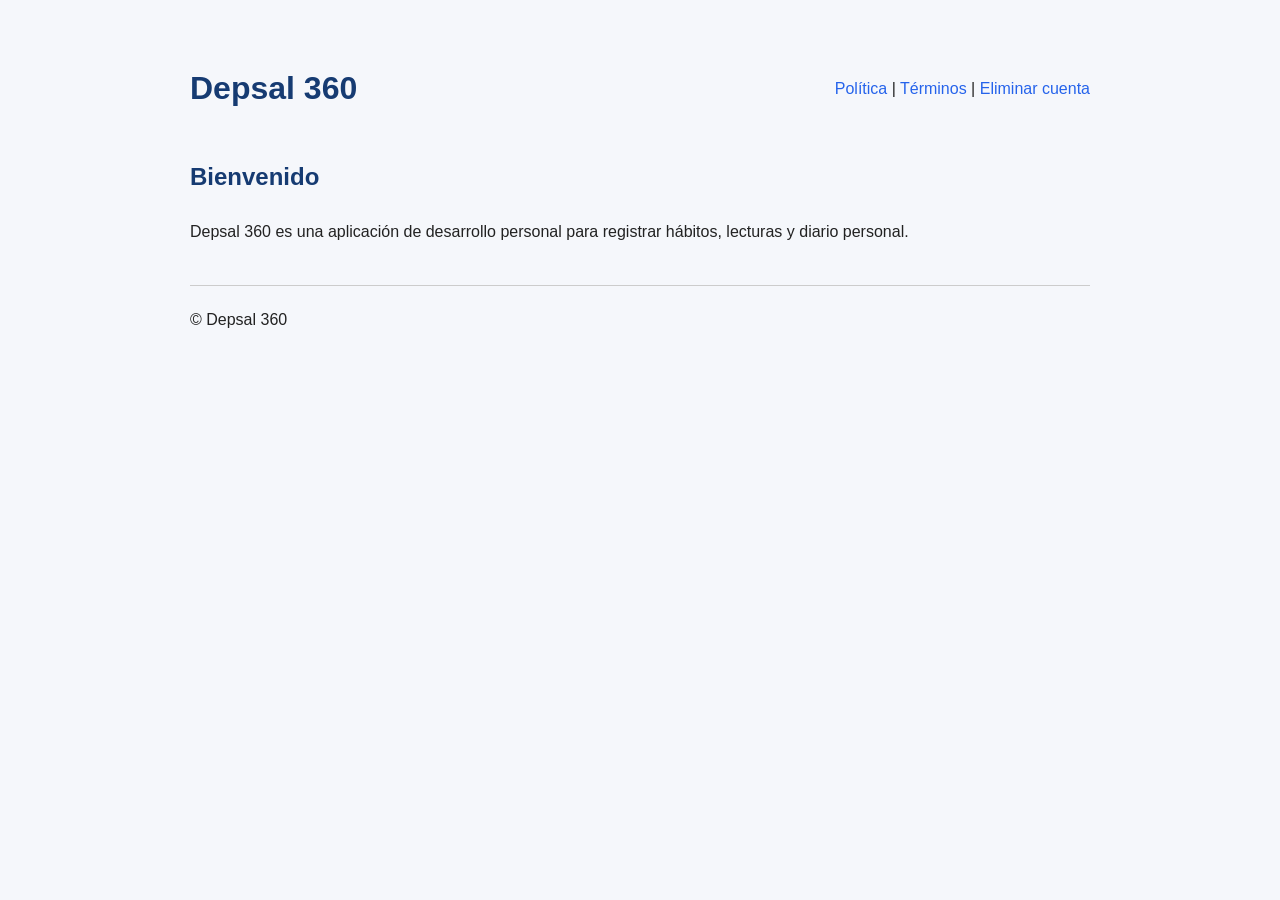
<file: index.html>
<!DOCTYPE html><html lang="es"><head><meta charset="UTF-8"><meta name="viewport" content="width=device-width,initial-scale=1"><title>Depsal 360</title><link rel="stylesheet" href="css/style.css"></head><body><header><h1>Depsal 360</h1><nav><a href="privacy.html">Política</a> | <a href="terms.html">Términos</a> | <a href="delete-account.html">Eliminar cuenta</a></nav></header><main><h2>Bienvenido</h2><p>Depsal 360 es una aplicación de desarrollo personal para registrar hábitos, lecturas y diario personal.</p></main><footer>© Depsal 360</footer></body></html>
</file>
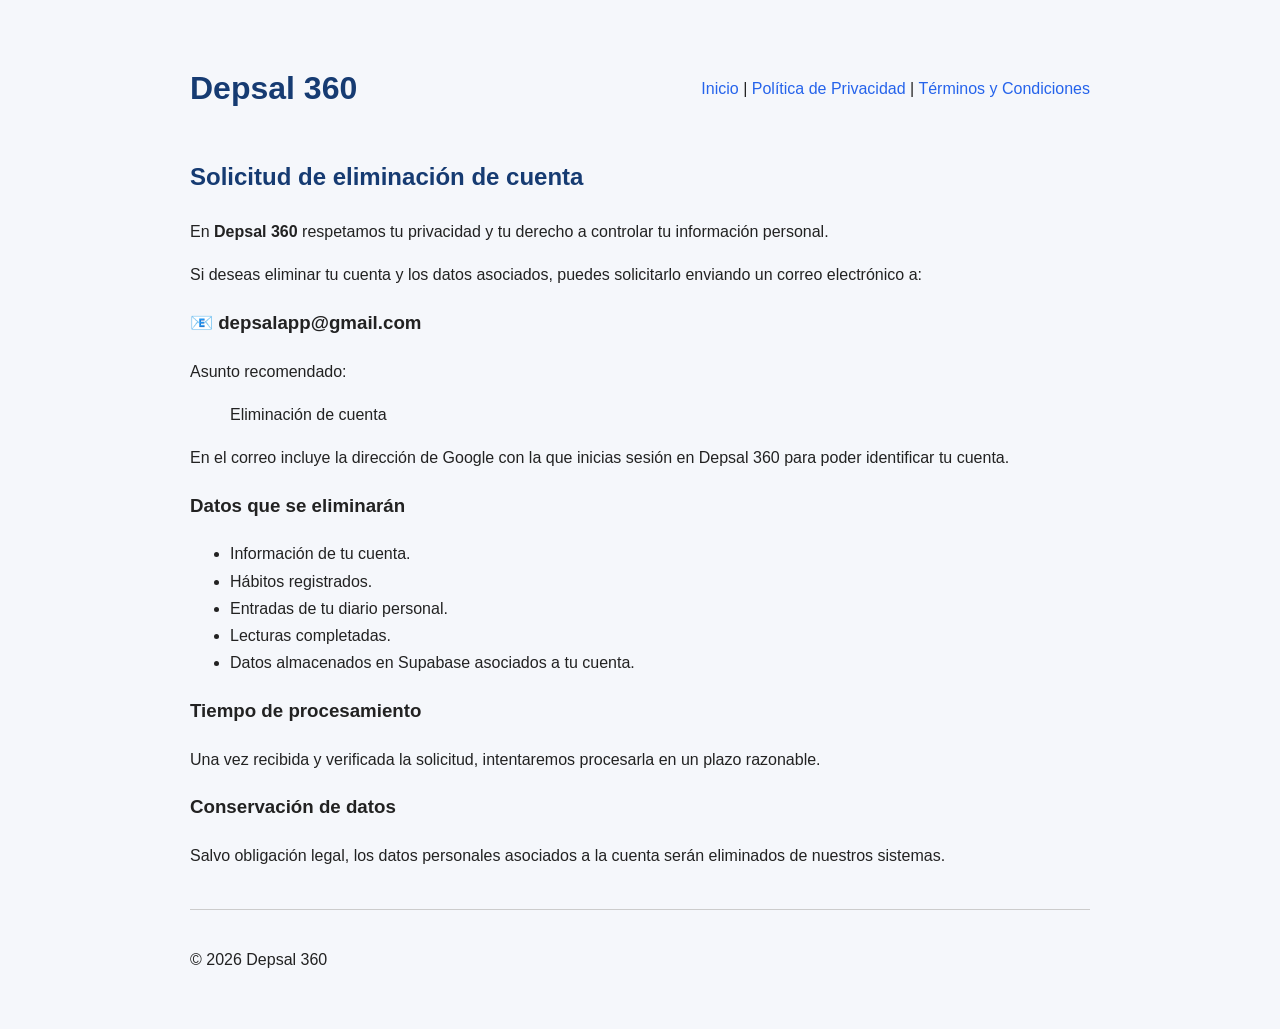
<file: delete-account.html>
<!DOCTYPE html>
<html lang="es">

<head>
    <meta charset="UTF-8">
    <meta name="viewport" content="width=device-width, initial-scale=1.0">
    <title>Eliminar cuenta | Depsal 360</title>

    <link rel="stylesheet" href="css/style.css">
</head>

<body>

<header>

    <h1>Depsal 360</h1>

    <nav>
        <a href="index.html">Inicio</a> |
        <a href="privacy.html">Política de Privacidad</a> |
        <a href="terms.html">Términos y Condiciones</a>
    </nav>

</header>

<main>

    <h2>Solicitud de eliminación de cuenta</h2>

    <p>
        En <strong>Depsal 360</strong> respetamos tu privacidad y tu derecho a controlar
        tu información personal.
    </p>

    <p>
        Si deseas eliminar tu cuenta y los datos asociados, puedes solicitarlo
        enviando un correo electrónico a:
    </p>

    <h3>📧 depsalapp@gmail.com</h3>

    <p>
        Asunto recomendado:
    </p>

    <blockquote>
        Eliminación de cuenta
    </blockquote>

    <p>
        En el correo incluye la dirección de Google con la que inicias sesión en
        Depsal 360 para poder identificar tu cuenta.
    </p>

    <h3>Datos que se eliminarán</h3>

    <ul>
        <li>Información de tu cuenta.</li>
        <li>Hábitos registrados.</li>
        <li>Entradas de tu diario personal.</li>
        <li>Lecturas completadas.</li>
        <li>Datos almacenados en Supabase asociados a tu cuenta.</li>
    </ul>

    <h3>Tiempo de procesamiento</h3>

    <p>
        Una vez recibida y verificada la solicitud, intentaremos procesarla en un
        plazo razonable.
    </p>

    <h3>Conservación de datos</h3>

    <p>
        Salvo obligación legal, los datos personales asociados a la cuenta serán
        eliminados de nuestros sistemas.
    </p>

</main>

<footer>

    <p>© 2026 Depsal 360</p>

</footer>

</body>
</html>
</file>
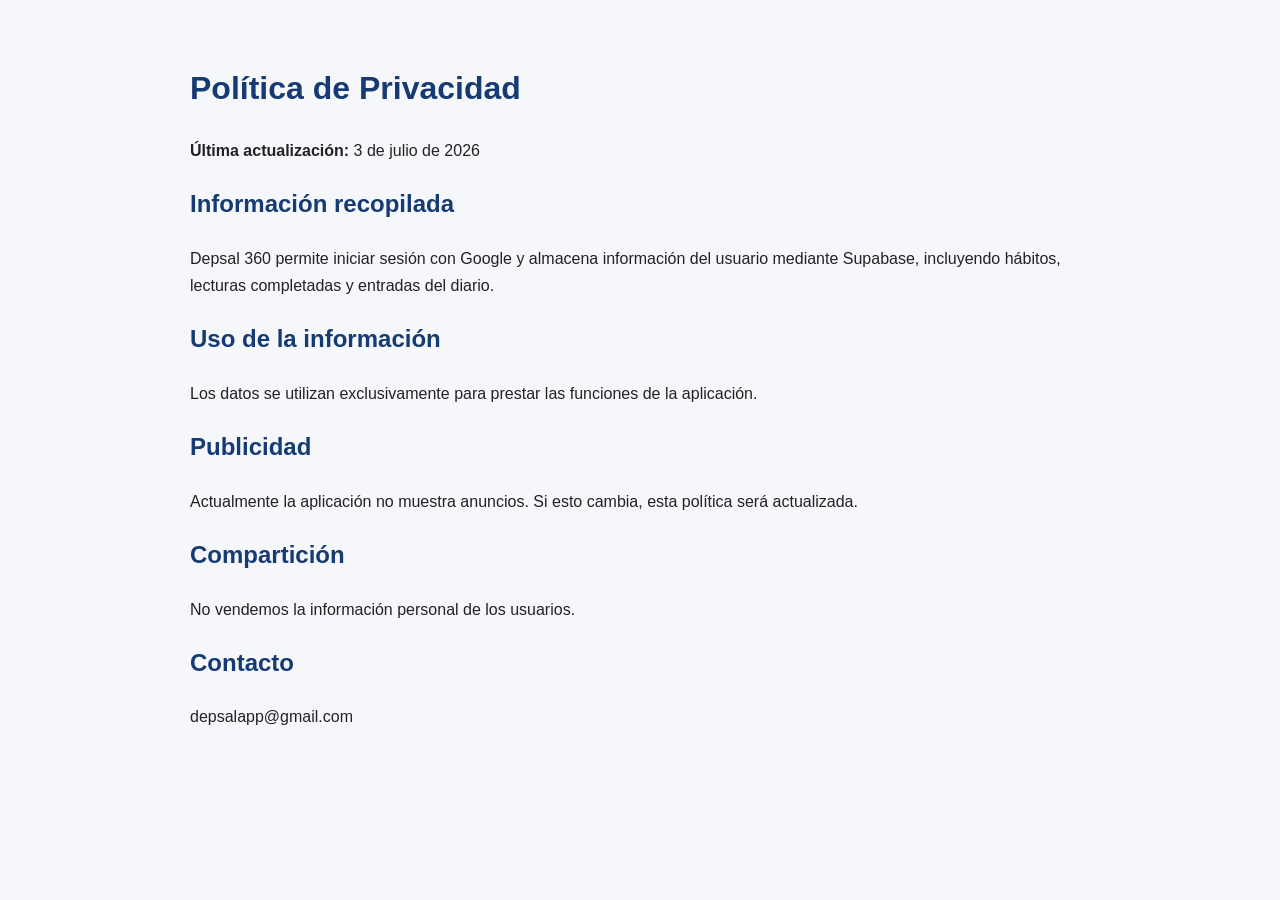
<file: privacy.html>
<!DOCTYPE html><html lang="es"><head><meta charset="UTF-8"><meta name="viewport" content="width=device-width,initial-scale=1"><title>Política de Privacidad</title><link rel="stylesheet" href="css/style.css"></head><body><h1>Política de Privacidad</h1><p><strong>Última actualización:</strong> 3 de julio de 2026</p><h2>Información recopilada</h2><p>Depsal 360 permite iniciar sesión con Google y almacena información del usuario mediante Supabase, incluyendo hábitos, lecturas completadas y entradas del diario.</p><h2>Uso de la información</h2><p>Los datos se utilizan exclusivamente para prestar las funciones de la aplicación.</p><h2>Publicidad</h2><p>Actualmente la aplicación no muestra anuncios. Si esto cambia, esta política será actualizada.</p><h2>Compartición</h2><p>No vendemos la información personal de los usuarios.</p><h2>Contacto</h2><p>depsalapp@gmail.com</p></body></html>
</file>
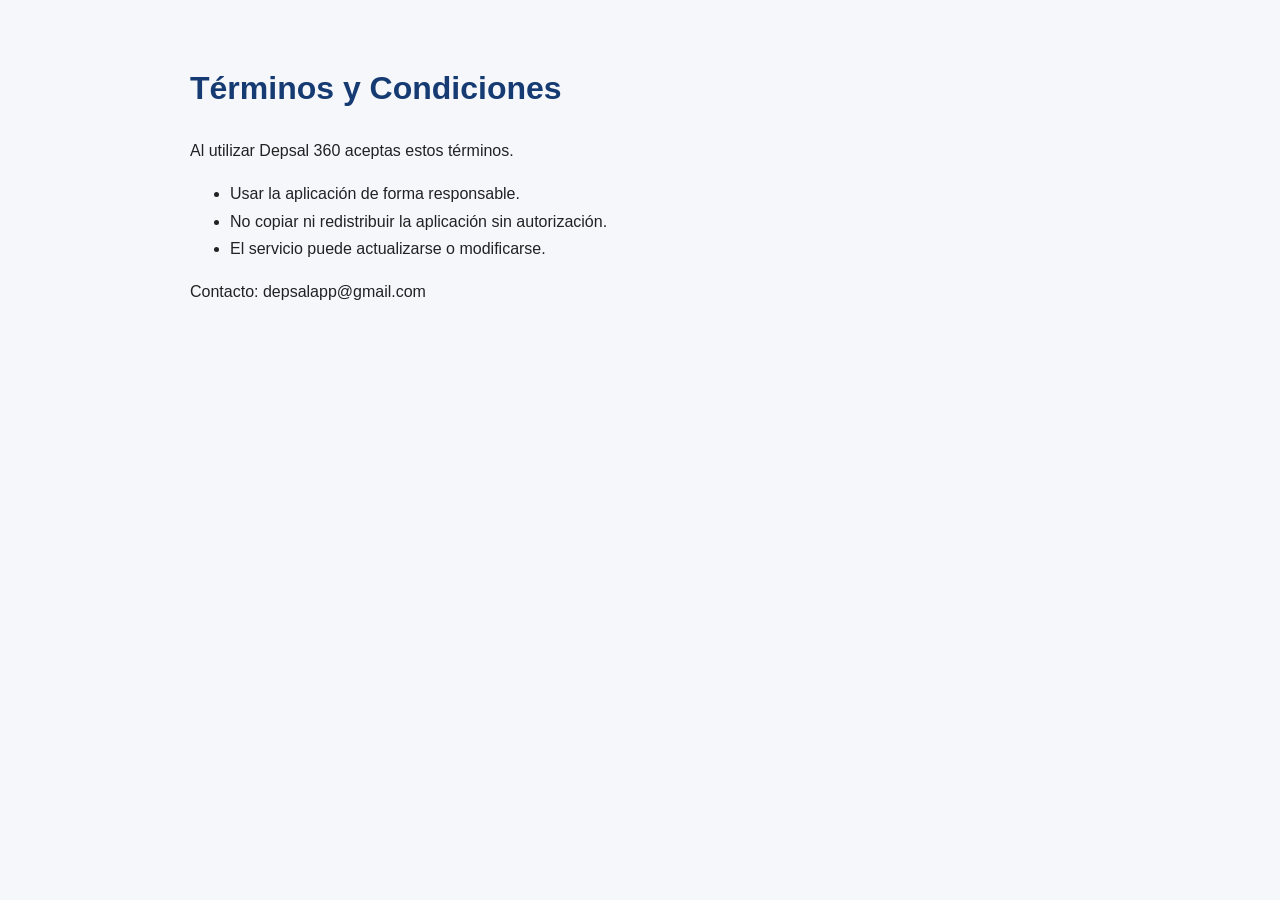
<file: terms.html>
<!DOCTYPE html><html lang="es"><head><meta charset="UTF-8"><meta name="viewport" content="width=device-width,initial-scale=1"><title>Términos</title><link rel="stylesheet" href="css/style.css"></head><body><h1>Términos y Condiciones</h1><p>Al utilizar Depsal 360 aceptas estos términos.</p><ul><li>Usar la aplicación de forma responsable.</li><li>No copiar ni redistribuir la aplicación sin autorización.</li><li>El servicio puede actualizarse o modificarse.</li></ul><p>Contacto: depsalapp@gmail.com</p></body></html>
</file>
<file: css/style.css>
body{font-family:Arial,sans-serif;max-width:900px;margin:auto;padding:40px;background:#f5f7fb;color:#222;line-height:1.7}header{display:flex;justify-content:space-between;align-items:center}a{color:#2563eb;text-decoration:none}h1,h2{color:#163b72}footer{margin-top:40px;border-top:1px solid #ccc;padding-top:20px}
</file>
